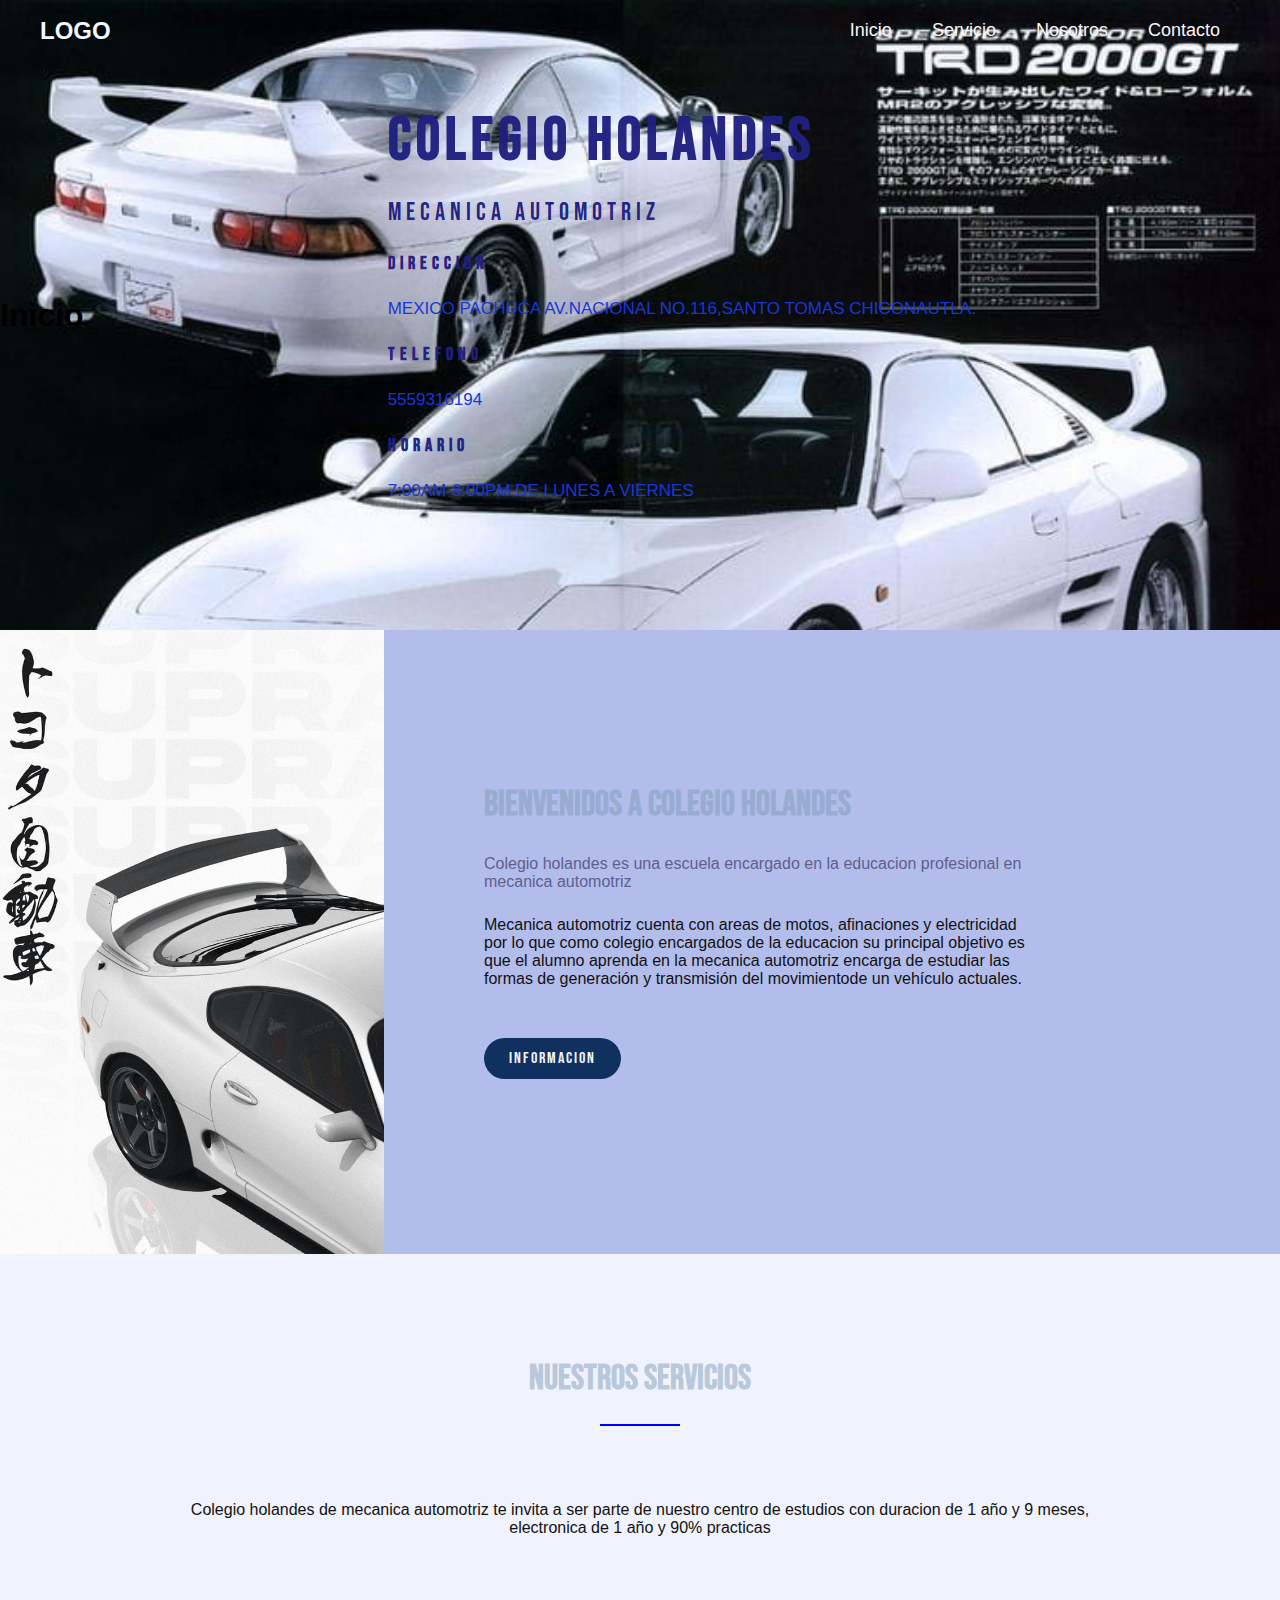
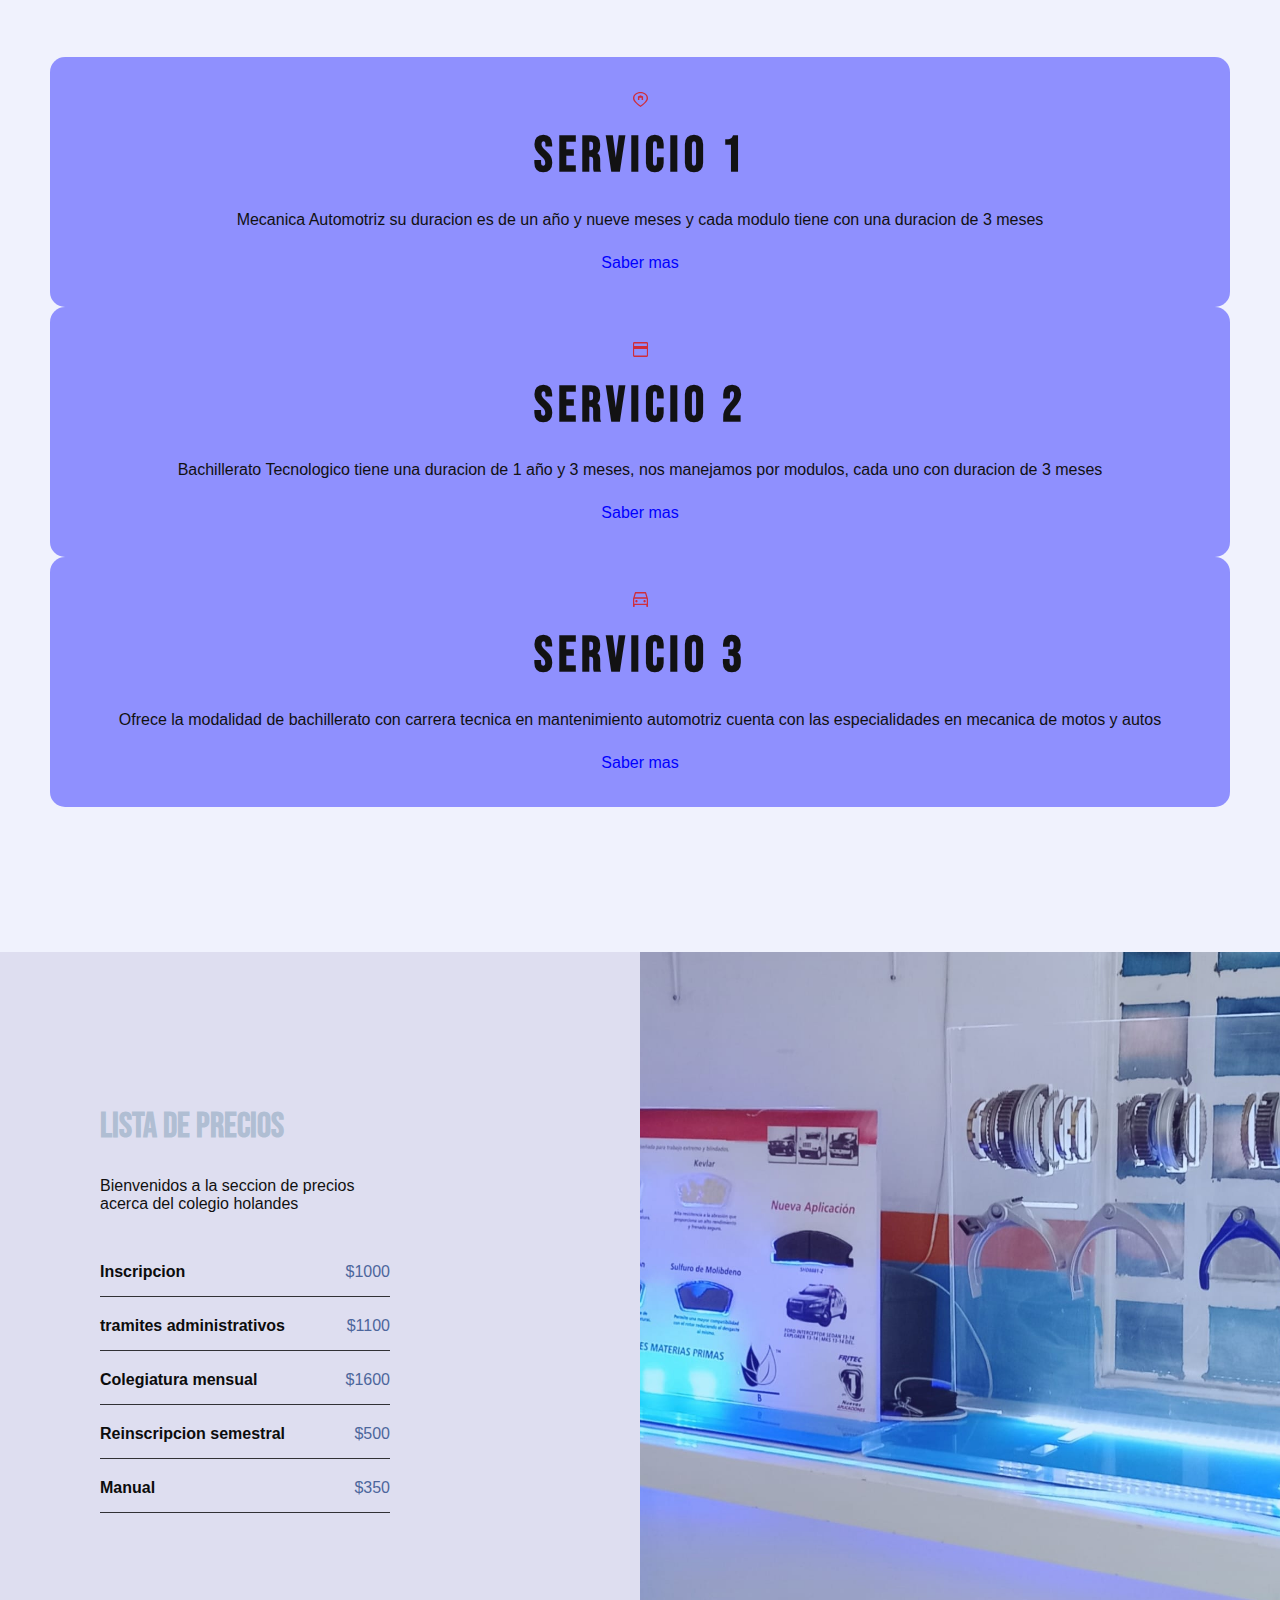
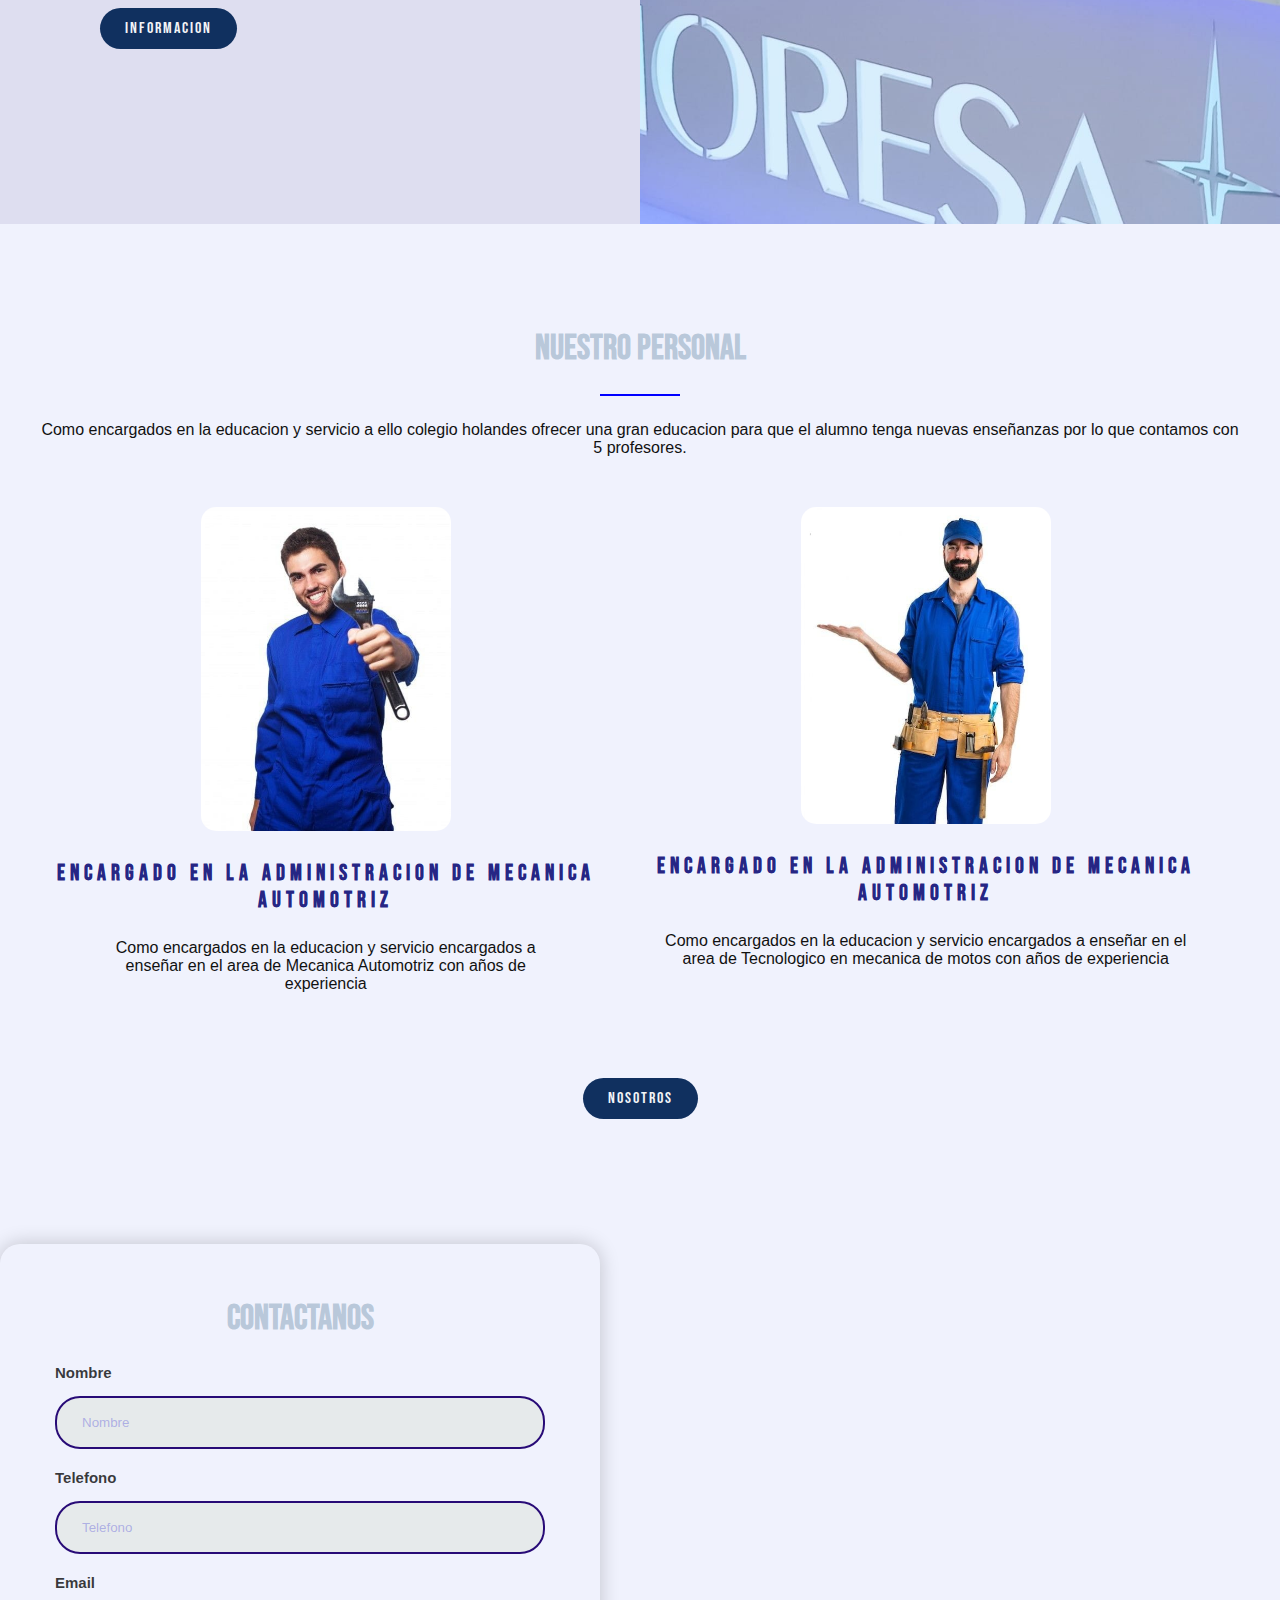
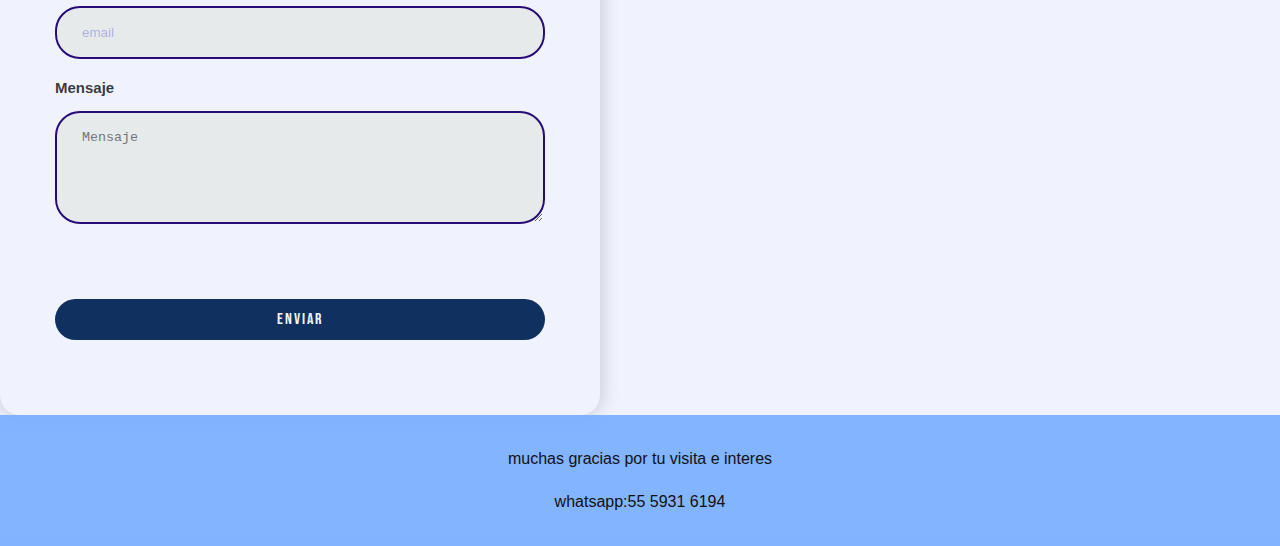
<file: index.html>
<!DOCTYPE html>
<html lang="en">
<head>
    <meta charset="UTF-8">
    <meta name="viewport" content="width=device-width, initial-scale=1.0">
    <title>Colegio Holandes Mecanica Automotriz</title>
    <link rel="stylesheet" href="style.css">
</head>
<body>
    
<header class="header">

    <div class="menu container">
        <a href="#" class="logo" >logo</a>
        <input type="checkbox" id="menu">
        <label for="menu">
            <img src="colegioimagen/menu.png" class="menu-icono" alt="">
        </label>
        <nav class="navbar">
            <ul>
               <li> <a href="index.html">Inicio</a></li>
               <li> <a href="servicios.html">Servicio</a></li>
               <li> <a href="nosotros.html">Nosotros</a></li>
               <li> <a href="contacto.html">Contacto</a></li>
            </ul>

        </nav>

    </div>
<h1>Inicio</h1>

      <div class="header-contect container">

        <div class="header-txt">
            <h1>Colegio Holandes</h1>
        <span>Mecanica Automotriz</span>
        <p>
            
        </p>
       
        </div>
        <div class="heade-dir">
                <div class="dir">            

                <h3>Direccion</h3>
                <p>Mexico pachuca Av.Nacional No.116,Santo Tomas Chiconautla.</p>
            </div>

            <div class="dir">            

                <h3>Telefono</h3>
                <p>5559316194</p>
            </div>

            <div class="dir">            
                <h3>Horario</h3>
                <p>7:00am-8:00pm de lunes a viernes</p>
            </div>
        </div>

      </div>
</header>

<section class="welcome">

    <div class="welcome-1"> </div>
    <div class="welcome-2">

        <h2>Bienvenidos a Colegio Holandes</h2>
        <p class="b1">
          Colegio holandes es una escuela encargado en la educacion profesional en mecanica automotriz
        </p>
        <p>
            Mecanica automotriz cuenta con areas de motos, afinaciones y electricidad por lo que como colegio encargados
            de la educacion su principal objetivo es que el alumno aprenda en la mecanica automotriz  encarga de estudiar
             las formas de generación y transmisión del movimientode un vehículo actuales.
        </p>
        
        <a href="file:///C:/Users/amair/OneDrive/Documentos/sitio%20web%20Colegio/nosotros.html" class="btn-1">Informacion</a>

    </div>

</section>

<main class="services container">
    <div class="services-txt">
        <h2>Nuestros servicios</h2>
        <hr>
        <p>
          Colegio holandes de mecanica automotriz te invita a ser parte de nuestro centro de estudios
          con duracion de 1 año y 9 meses, electronica de 1 año y 90% practicas
        </p>

    </div>

    <div class="services-group">
        <div class="services-1">
            <img src="colegioimagen/i1.svg" alt="">
            <h3>Servicio 1</h3>
            <p>
                Mecanica Automotriz su duracion es de un año y nueve meses y cada modulo tiene 
                con una duracion de 3 meses
    
            </p>
            <a href="file:///C:/Users/amair/OneDrive/Documentos/sitio%20web%20Colegio/servicios.html">Saber mas</a>

        </div>

        <div class="services-1">

            <img src="colegioimagen/i3.svg" alt="">
            <h3>Servicio 2</h3>
            <p>
                Bachillerato Tecnologico tiene una duracion de 1 año y 3 meses, nos manejamos por modulos, cada uno 
                con duracion de 3 meses
    
            </p>
            <a href="file:///C:/Users/amair/OneDrive/Documentos/sitio%20web%20Colegio/servicios.html">Saber mas</a>

        </div>

        <div class="services-1">
            <img src="colegioimagen/i4.svg" alt="">
            <h3>Servicio 3</h3>
            <p>
                Ofrece la modalidad de bachillerato con carrera tecnica en mantenimiento automotriz
                cuenta con las especialidades en mecanica de motos y autos
            </p>
            <a href="file:///C:/Users/amair/OneDrive/Documentos/sitio%20web%20Colegio/servicios.html">Saber mas</a>

        </div>
    </div>



</main>


<section class="prices">
    <div class="prices-1">
        <h2>Lista de precios</h2>
        <p>
            Bienvenidos a la seccion de precios acerca del colegio holandes
            
        </p>
        <table>
            <tbody>
                <tr>
                    <th>Inscripcion</th>
                    <td>$1000</td>
                </tr>
                <tr>
                    <th>tramites administrativos</th>
                    <td>$1100</td>
                </tr>
                <tr>
                    <th>Colegiatura mensual</th>
                    <td>$1600</td>
                </tr>
                <tr>
                    <th>Reinscripcion semestral</th>
                    <td>$500</td>
                </tr>
                <tr>
                    <th>Manual </th>
                    <td>$350</td>
                </tr>
                
            </tbody>
        </table>
        <a href="file:///C:/Users/amair/OneDrive/Documentos/sitio%20web%20Colegio/contacto.html" class="btn-1">Informacion</a>

    </div>
    <div class="prices-2"></div>
</section>


<section class="personal container">
    <div class="personal-txt">
        <h2>Nuestro personal</h2>
        <hr>
        <p>
            Como encargados en la educacion y servicio a ello colegio holandes
            ofrecer una gran educacion para que el alumno tenga nuevas enseñanzas
            por lo que contamos con 5 profesores.
        </p>
    </div>

    <div class="personal-group">
        <div class="personal-1">
            <img src="colegioimagen/b1.jpeg" alt="">
            <h3>encargado en la administracion de Mecanica automotriz</h3>
            <p>
                Como encargados en la educacion y servicio encargados a enseñar en el area de Mecanica
                Automotriz con años de experiencia
            </p>
            
        </div>

        <div class="personal-1">
            <img src="colegioimagen/b2.jpeg" alt="">
            <h3>encargado en la administracion de Mecanica automotriz</h3>
            <p>
                Como encargados en la educacion y servicio encargados a enseñar en el area de Tecnologico
                en mecanica de motos con años de experiencia
            </p>
            
        </div>
    </div>
    <a href="file:///C:/Users/amair/OneDrive/Documentos/sitio%20web%20Colegio/nosotros.html" class="btn-1">Nosotros</a>
</section>

<form action="https://formsubmit.co/colegioholandes2@gmail.com" method="POST">
    <h2>Contactanos</h2>
    <div class="input-group">
        <label for="name">Nombre</label>
        <input type="text" name="name" id="name" placeholder="Nombre">

        <label for="phone">Telefono</label>
        <input type="tel" name="phone" placeholder="Telefono">

        <label for="email">Email</label>
        <input type="email" name="email" id="email" placeholder="email">

        <label for="message">Mensaje</label>
        <textarea name="message" id="message" cols="30" rows="5" placeholder="Mensaje"></textarea>
        <div class="form-txt">


        </div>
        <input class="btn-1" type="submit" value="Enviar"> 

    </div>
</form>

<div class="footer-txt">
    <p>
        muchas gracias por tu visita e interes
    </p>
    <p>whatsapp:55 5931 6194</p>
</div>


</body>
</html>
</file>
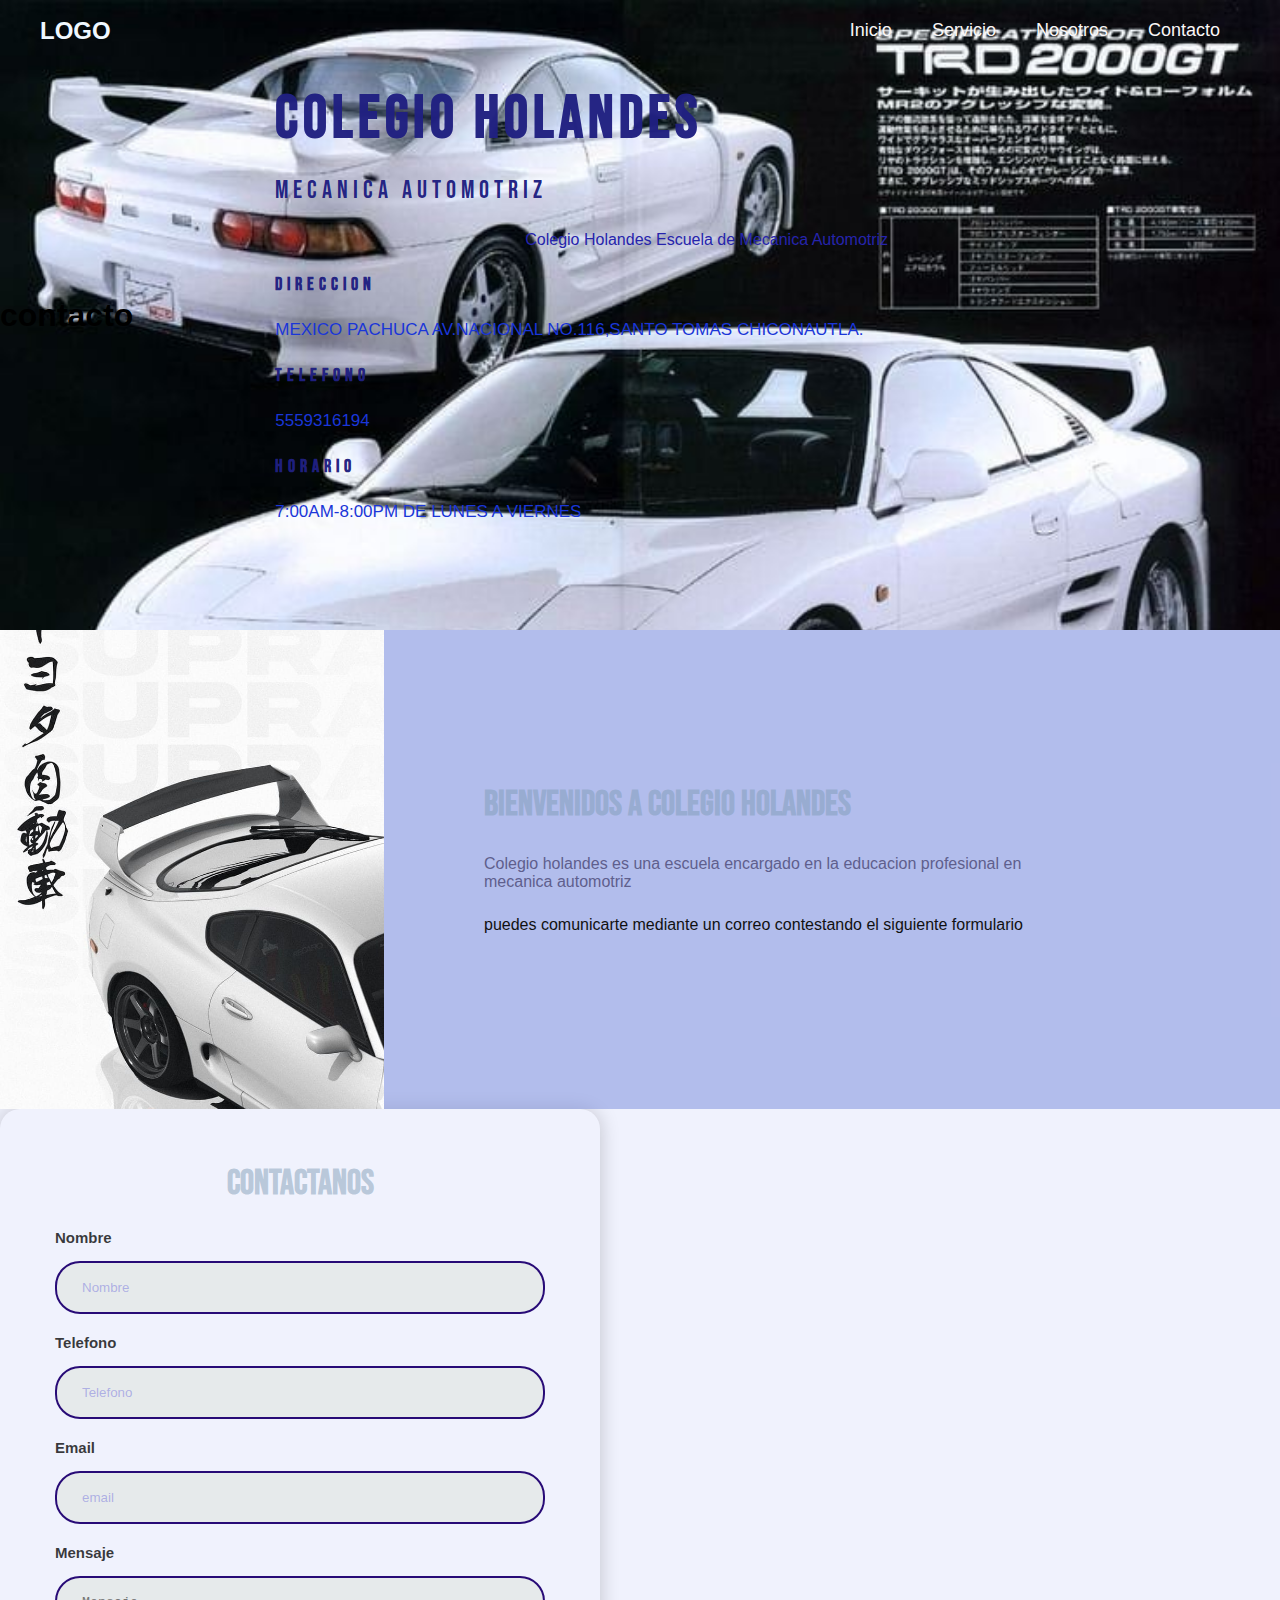
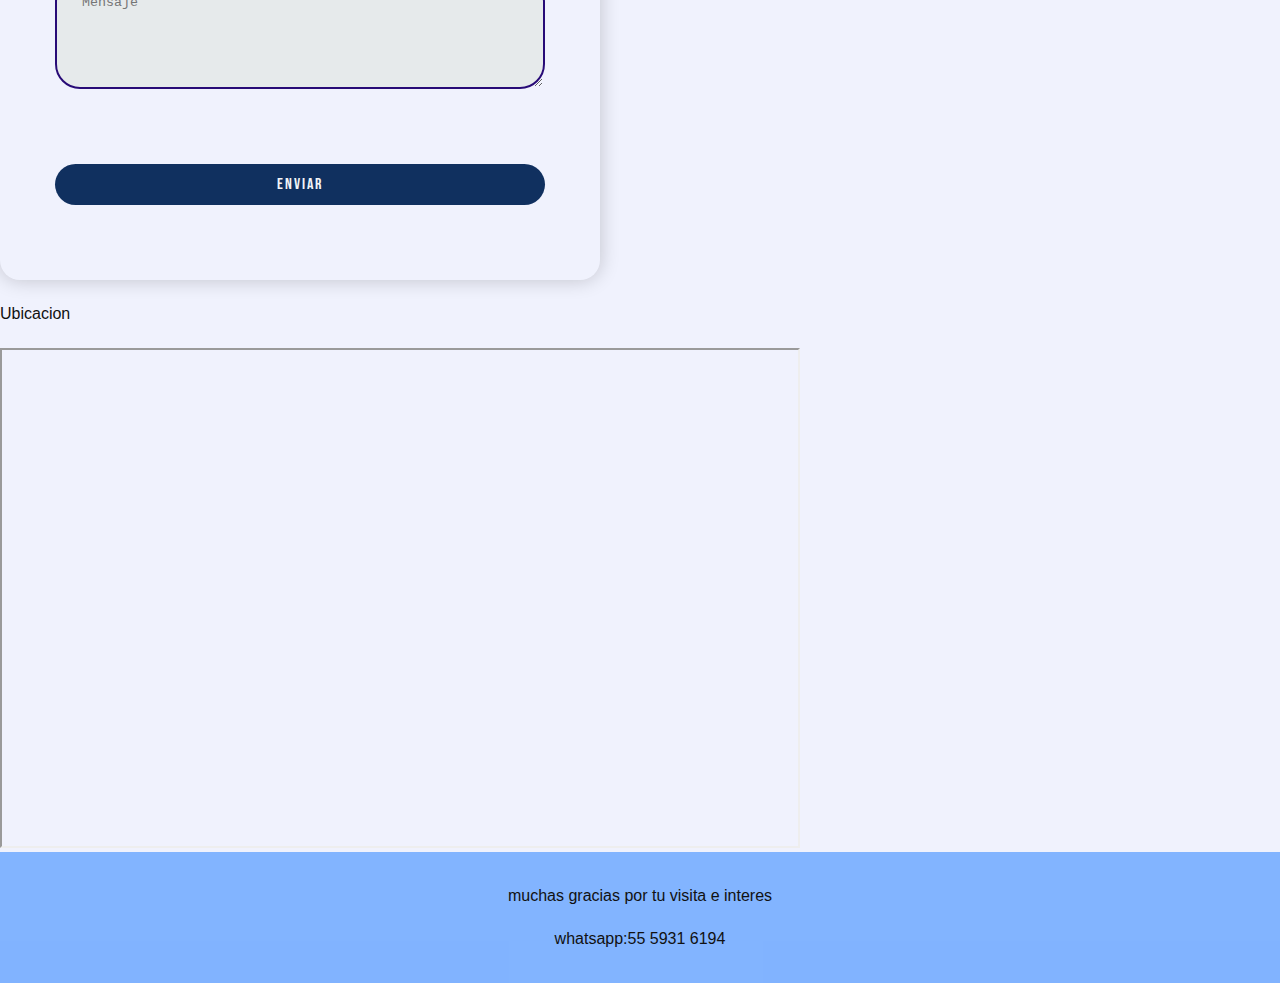
<file: contacto.html>
<!DOCTYPE html>
<html lang="en">
<head>
    <meta charset="UTF-8">
    <meta name="viewport" content="width=device-width, initial-scale=1.0">
    <title>Colegio Holandes Mecanica Automotriz</title>
    <link rel="stylesheet" href="style.css">
</head>
<body>
    
<header class="header">

    <div class="menu container">
        <a href="#" class="logo" >logo</a>
        <input type="checkbox" id="menu">
        <label for="menu">
            <img src="colegioimagen/menu.png" class="menu-icono" alt="">
        </label>
        <nav class="navbar">
            <ul>
               <li> <a href="index.html">Inicio</a></li>
               <li> <a href="servicios.html">Servicio</a></li>
               <li> <a href="nosotros.html">Nosotros</a></li>
               <li> <a href="contacto.html">Contacto</a></li>
            </ul>

        </nav>

    </div>
<h1>contacto</h1>
<div class="header-contect container">

    <div class="header-txt">
        <h1>Colegio Holandes</h1>
    <span>Mecanica Automotriz</span>
    <p>
        Colegio Holandes Escuela de Mecanica Automotriz
    </p>
   
    </div>
    <div class="heade-dir">
            <div class="dir">            

            <h3>Direccion</h3>
            <p>Mexico pachuca Av.Nacional No.116,Santo Tomas Chiconautla.</p>
        </div>

        <div class="dir">            

            <h3>Telefono</h3>
            <p>5559316194</p>
        </div>

        <div class="dir">            
            <h3>Horario</h3>
            <p>7:00am-8:00pm de lunes a viernes</p>
        </div>
    </div>

  </div>
</header>
<section class="welcome">

    <div class="welcome-1"> </div>
    <div class="welcome-2">

        <h2>Bienvenidos a Colegio Holandes</h2>
        <p class="b1">
          Colegio holandes es una escuela encargado en la educacion profesional en mecanica automotriz
        </p>
        <p>puedes comunicarte mediante un correo contestando el siguiente formulario</p>

    </div>

</section>
<form action="https://formsubmit.co/colegioholandes2@gmail.com" method="POST">
    <h2>Contactanos</h2>
    <div class="input-group">
        <label for="name">Nombre</label>
        <input type="text" name="name" id="name" placeholder="Nombre">

        <label for="phone">Telefono</label>
        <input type="tel" name="phone" placeholder="Telefono">

        <label for="email">Email</label>
        <input type="email" name="email" id="email" placeholder="email">

        <label for="message">Mensaje</label>
        <textarea name="message" id="message" cols="30" rows="5" placeholder="Mensaje"></textarea>
        <div class="form-txt">


        </div>
        <input class="btn-1" type="submit" value="Enviar"> 

    </div>
</form>
<p>Ubicacion</p>
<iframe
         src="https://www.google.com/maps/embed?pb=!1m18!1m12!1m3!1d3757.774488077477!2d-99.0050503258007!3d19.63693663412558!2m3!1f0!2f0!3f0!3m2!1i1024!2i768!4f13.1!3m3!1m2!1s0x85d1edfb2f5baf09%3A0x795d4633f3c2e0a8!2sColegio%20Holand%C3%A9s!5e0!3m2!1ses-419!2smx!4v1716179482186!5m2!1ses-419!2smx"
          width="800"
         height="500" 
           ></iframe>

<div class="footer-txt">
    <p>
        muchas gracias por tu visita e interes
    </p>
    <p>whatsapp:55 5931 6194</p>
</div>


</body>
</html>
</file>
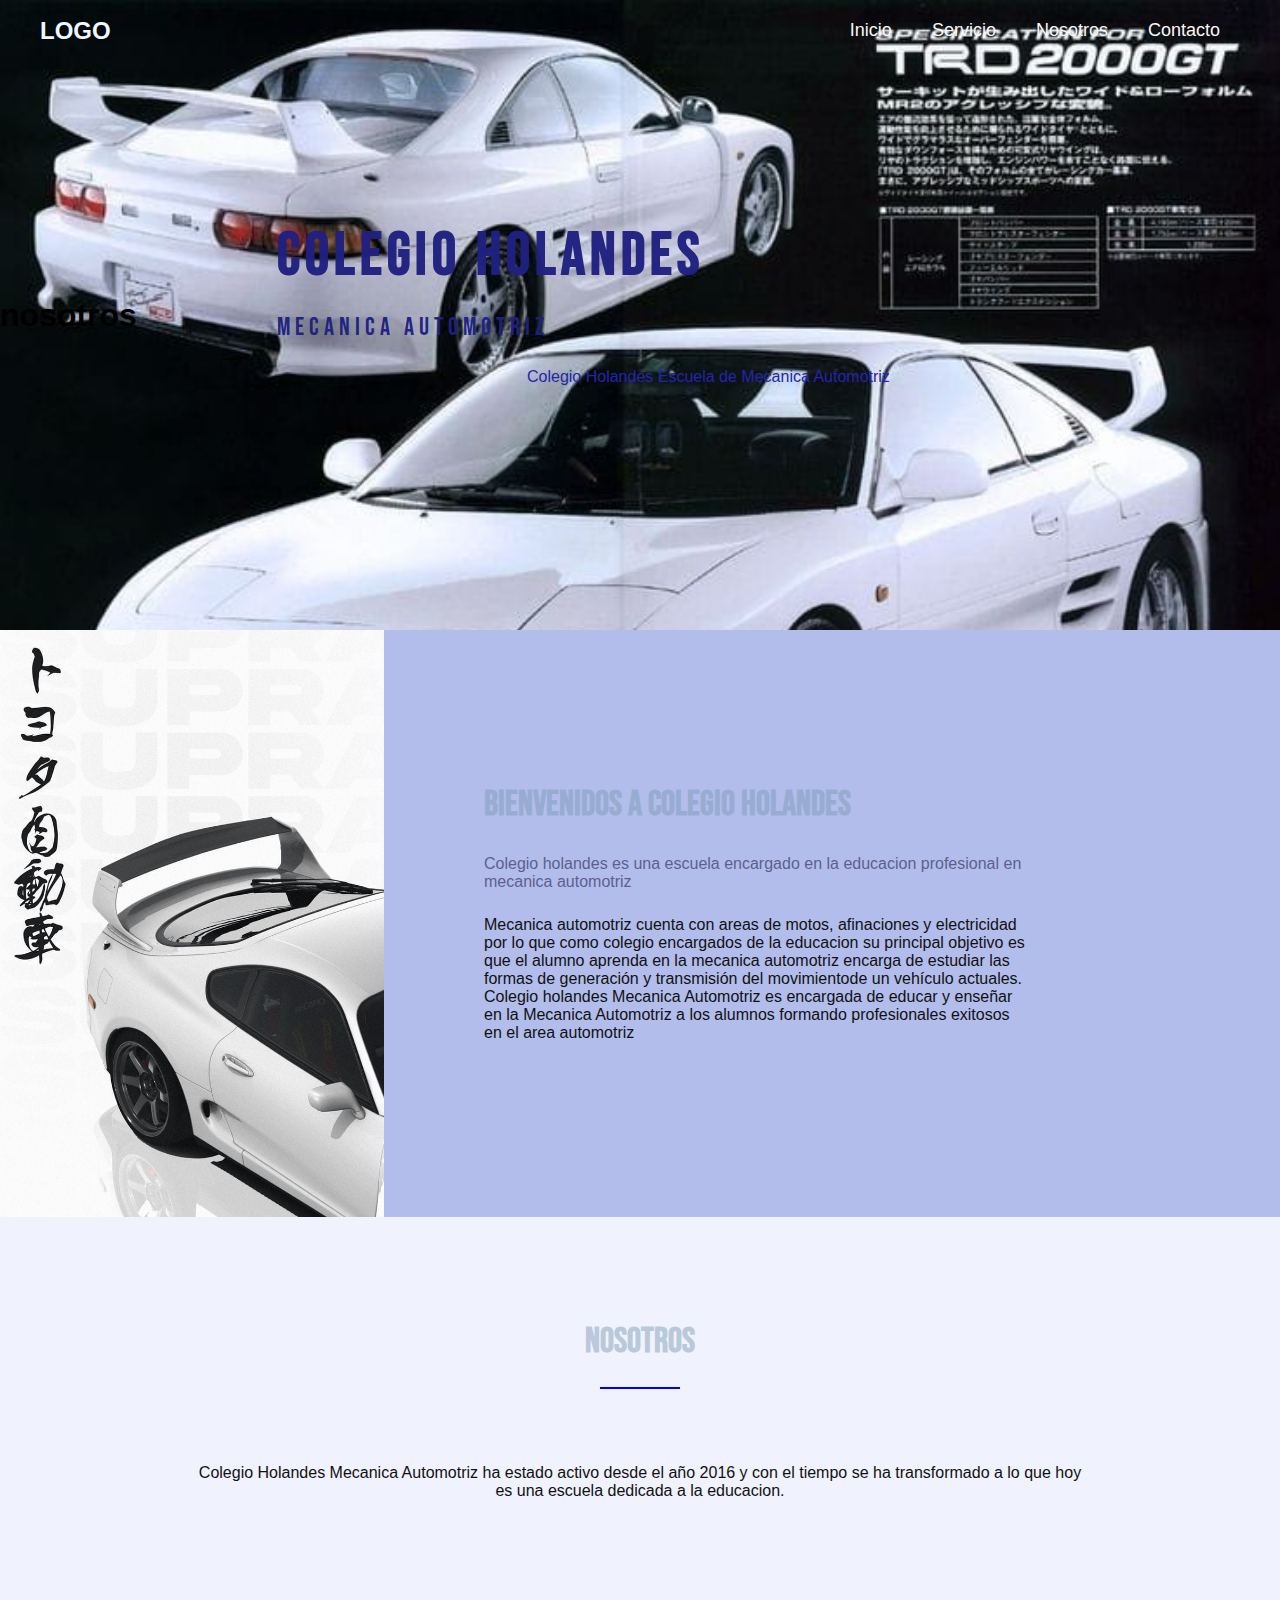
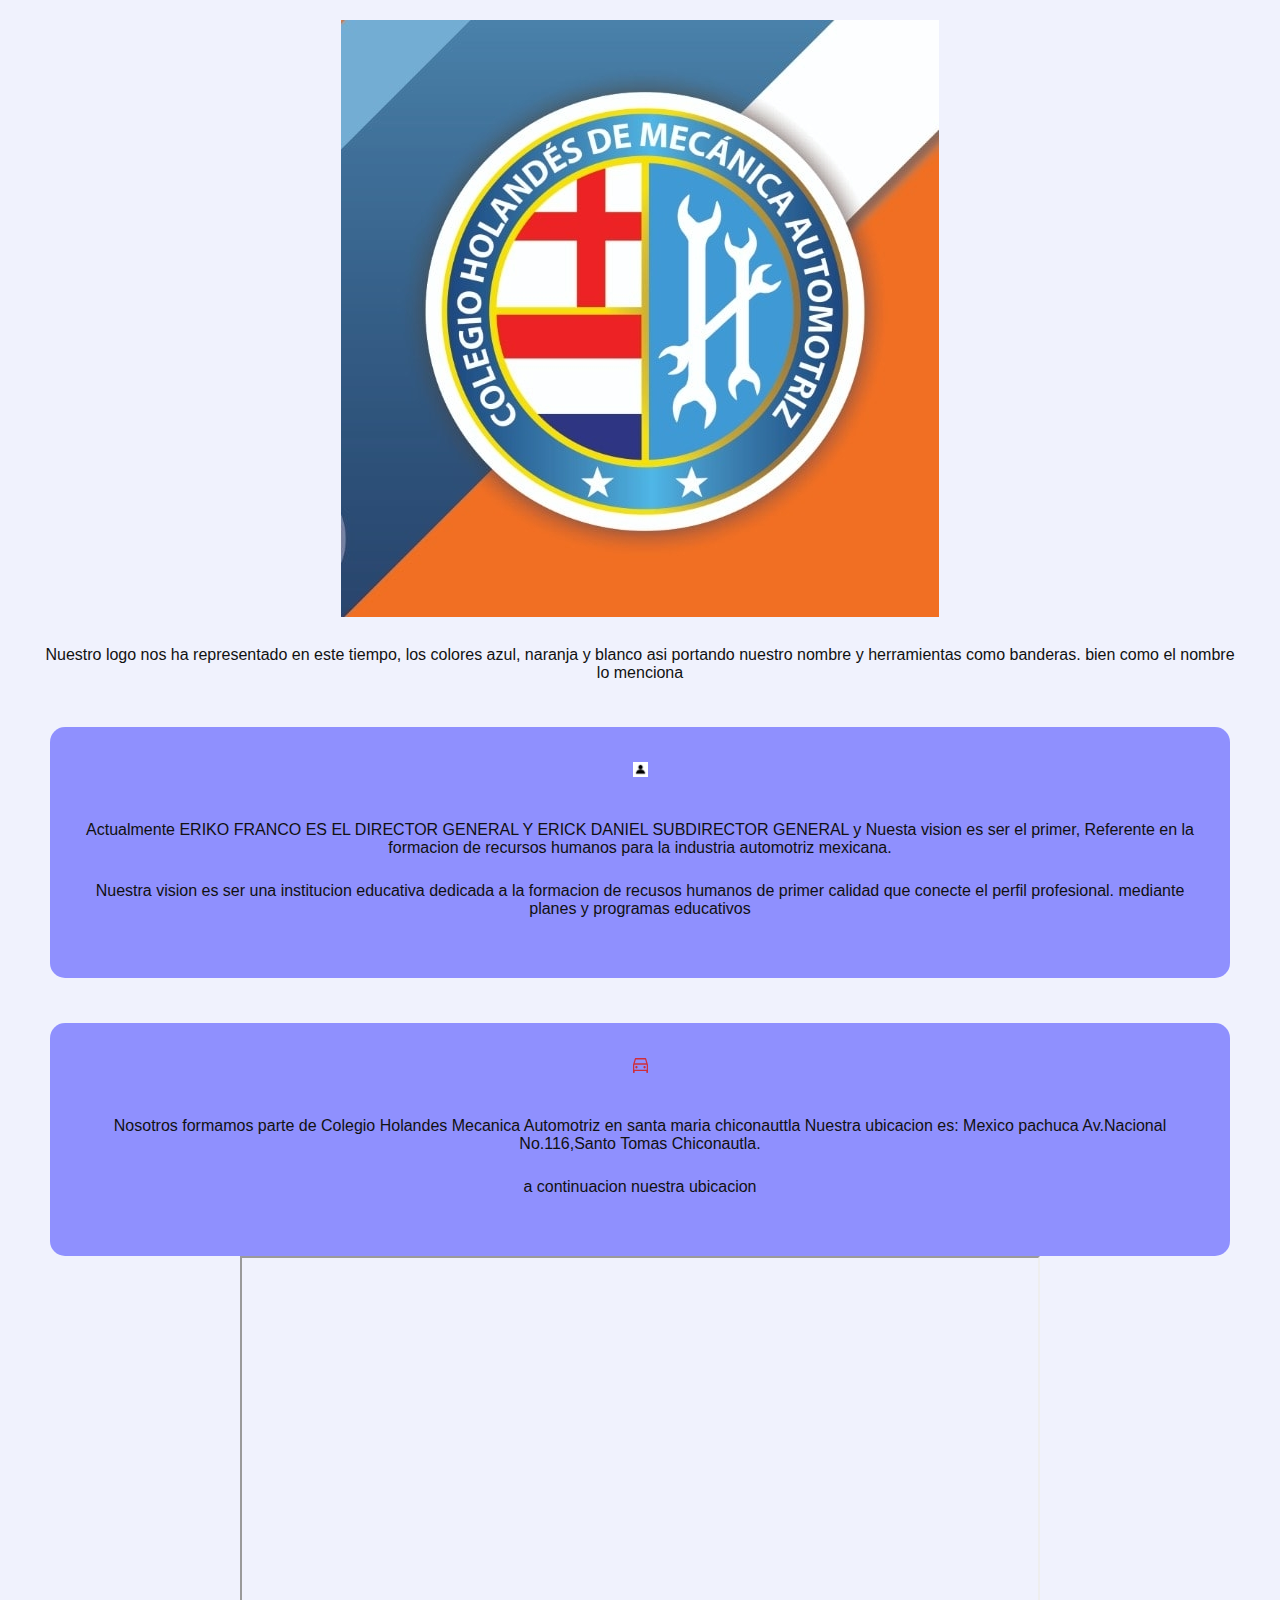
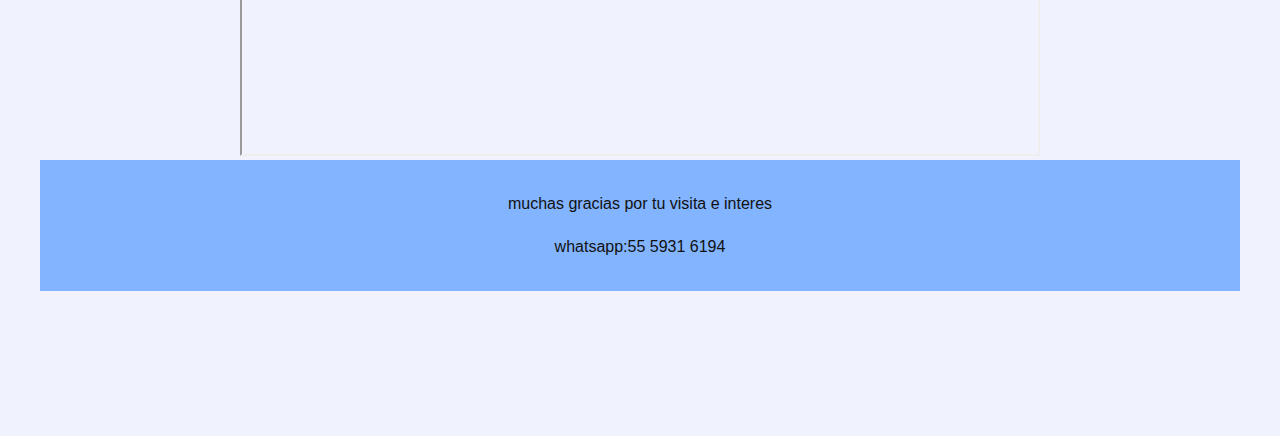
<file: nosotros.html>
<!DOCTYPE html>
<html lang="en">
<head>
    <meta charset="UTF-8">
    <meta name="viewport" content="width=device-width, initial-scale=1.0">
    <title>Colegio Holandes Mecanica Automotriz</title>
    <link rel="stylesheet" href="style.css">
</head>
<body>
    
<header class="header">

    <div class="menu container">
        <a href="#" class="logo" >logo</a>
        <input type="checkbox" id="menu">
        <label for="menu">
            <img src="colegioimagen/menu.png" class="menu-icono" alt="">
        </label>
        <nav class="navbar">
            <ul>
               <li> <a href="index.html">Inicio</a></li>
               <li> <a href="servicios.html">Servicio</a></li>
               <li> <a href="nosotros.html">Nosotros</a></li>
               <li> <a href="contacto.html">Contacto</a></li>
            </ul>

        </nav>

    </div>
<h1>nosotros</h1>

      <div class="header-contect container">

        <div class="header-txt">
            <h1>Colegio Holandes</h1>
        <span>Mecanica Automotriz</span>
        <p>
            Colegio Holandes Escuela de Mecanica Automotriz
        </p>
       
        </div>
        

      </div>
</header>

<section class="welcome">

    <div class="welcome-1"> </div>
    <div class="welcome-2">

        <h2>Bienvenidos a Colegio Holandes</h2>
        <p class="b1">
          Colegio holandes es una escuela encargado en la educacion profesional en mecanica automotriz
        </p>
        <p>
            Mecanica automotriz cuenta con areas de motos, afinaciones y electricidad por lo que como colegio encargados
            de la educacion su principal objetivo es que el alumno aprenda en la mecanica automotriz  encarga de estudiar
             las formas de generación y transmisión del movimientode un vehículo actuales.

             Colegio holandes Mecanica Automotriz es encargada de educar y enseñar en la Mecanica 
             Automotriz a los alumnos formando profesionales exitosos en el area automotriz
        </p>
        
    </div>

</section>

<main class="services container">
    <div class="services-txt">
        <h2>Nosotros</h2>
        <hr>
        <p>
         Colegio Holandes Mecanica Automotriz ha estado activo desde el año 2016 y con el tiempo se ha 
         transformado a lo que hoy es una escuela dedicada a la educacion.

        </p>

    </div>

    <div class="services-group">
        <div class="nosotros">
            <img src="colegioimagen/logo - copia.jpg" alt="">
            
            <p>
                Nuestro logo nos ha representado en este tiempo, los colores azul, naranja y blanco
                asi portando nuestro nombre y herramientas como banderas.
                bien como el nombre lo menciona 
    
            </p>
        
            
        </div>
        <div class="services-group">
            <div class="services-1">
                <img src="colegioimagen/p.jpeg" alt="">
                
                <p>
                        Actualmente ERIKO FRANCO ES EL DIRECTOR GENERAL Y ERICK DANIEL 
                        SUBDIRECTOR GENERAL y

                        Nuesta vision es ser el primer, Referente en la formacion de recursos humanos para la industria automotriz mexicana.

                </p>
            <p>
                Nuestra vision es ser una institucion educativa  dedicada a la formacion de recusos humanos de primer calidad 
                que conecte el perfil profesional. mediante planes y programas educativos 
            </p>
                
            </div>
            <div class="services-group">
                <div class="services-1">
                    <img src="colegioimagen/i4.svg" alt="">
                    
                    <p>
                        Nosotros formamos parte de Colegio Holandes Mecanica Automotriz en santa maria chiconauttla
                        Nuestra ubicacion es: Mexico pachuca Av.Nacional No.116,Santo Tomas Chiconautla.
    
                    </p>
               <p>
                a continuacion nuestra ubicacion
               </p>
                    
                </div>
        
        <iframe
         src="https://www.google.com/maps/embed?pb=!1m18!1m12!1m3!1d3757.774488077477!2d-99.0050503258007!3d19.63693663412558!2m3!1f0!2f0!3f0!3m2!1i1024!2i768!4f13.1!3m3!1m2!1s0x85d1edfb2f5baf09%3A0x795d4633f3c2e0a8!2sColegio%20Holand%C3%A9s!5e0!3m2!1ses-419!2smx!4v1716179482186!5m2!1ses-419!2smx"
          width="800"
         height="500" 
           ></iframe>
           <div class="footer-txt">
            <p>
                muchas gracias por tu visita e interes
            </p>
            <p>whatsapp:55 5931 6194</p>
        </div>
</file>
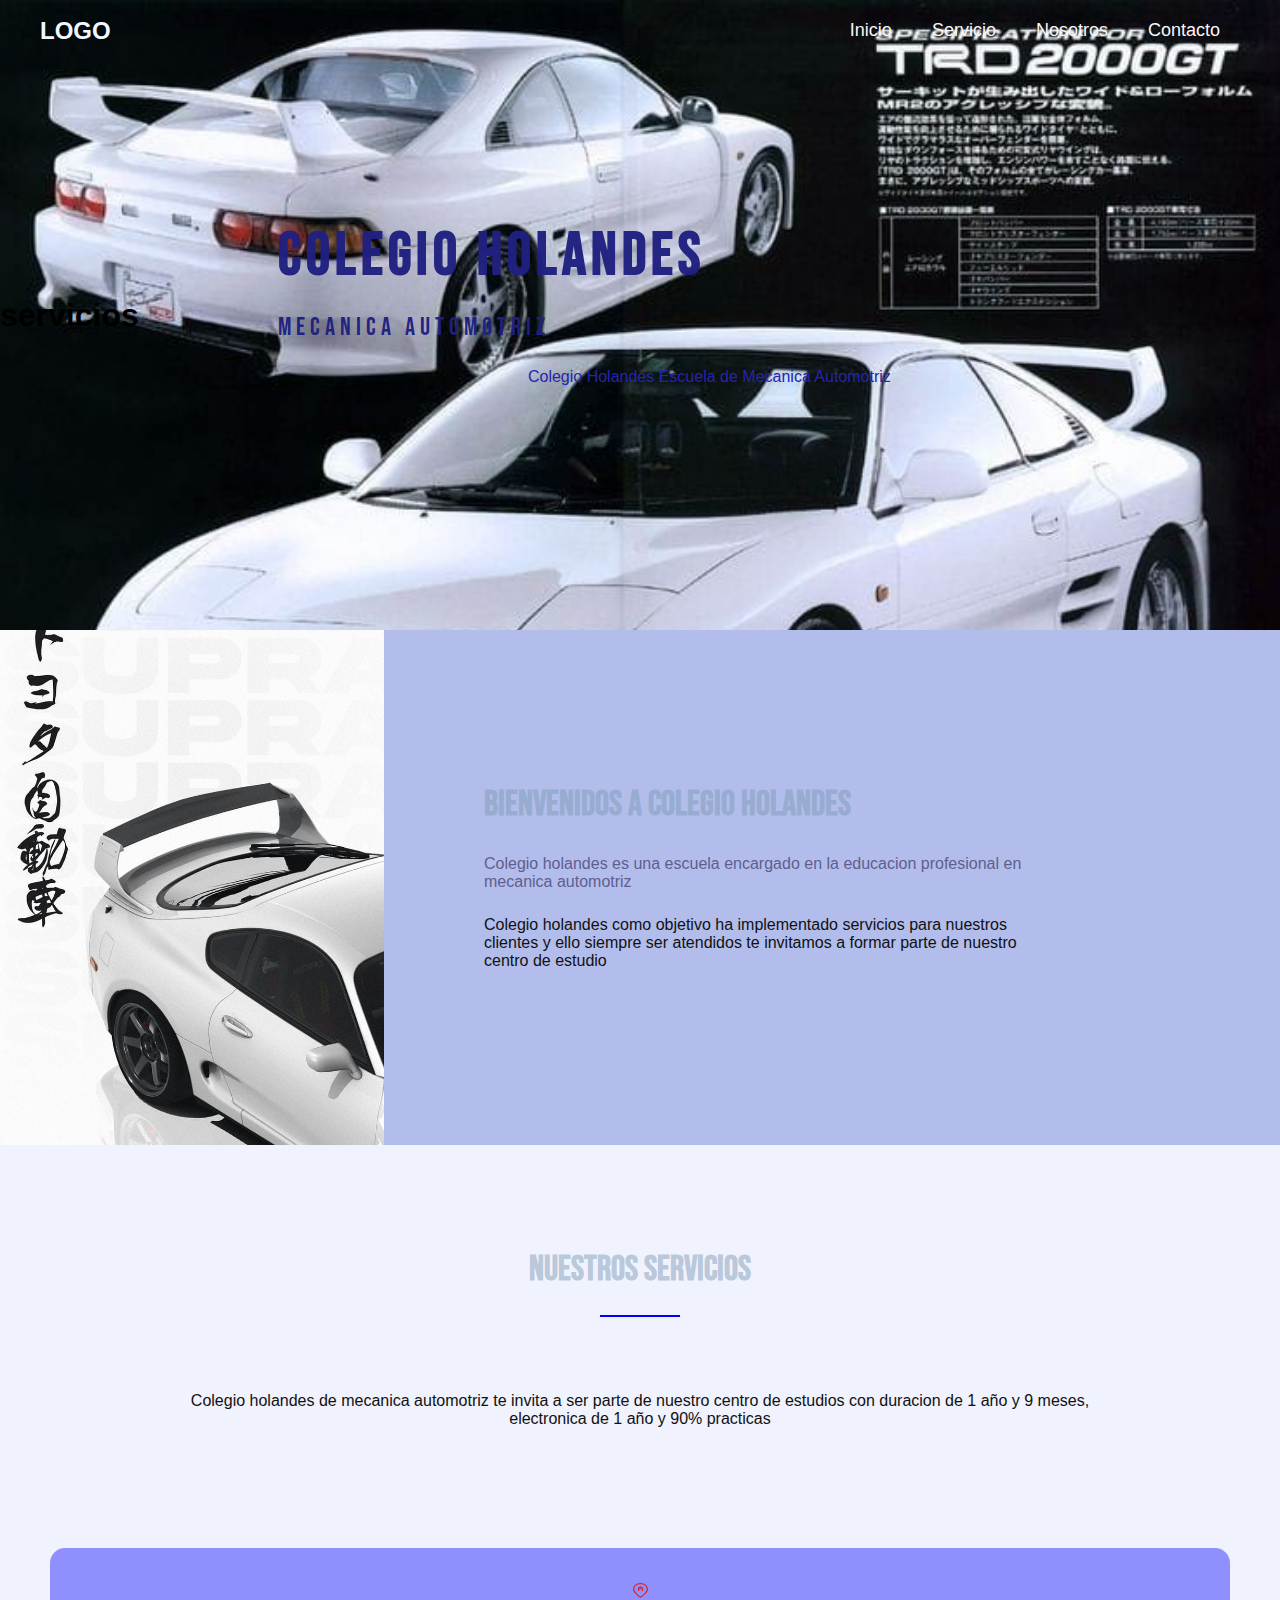
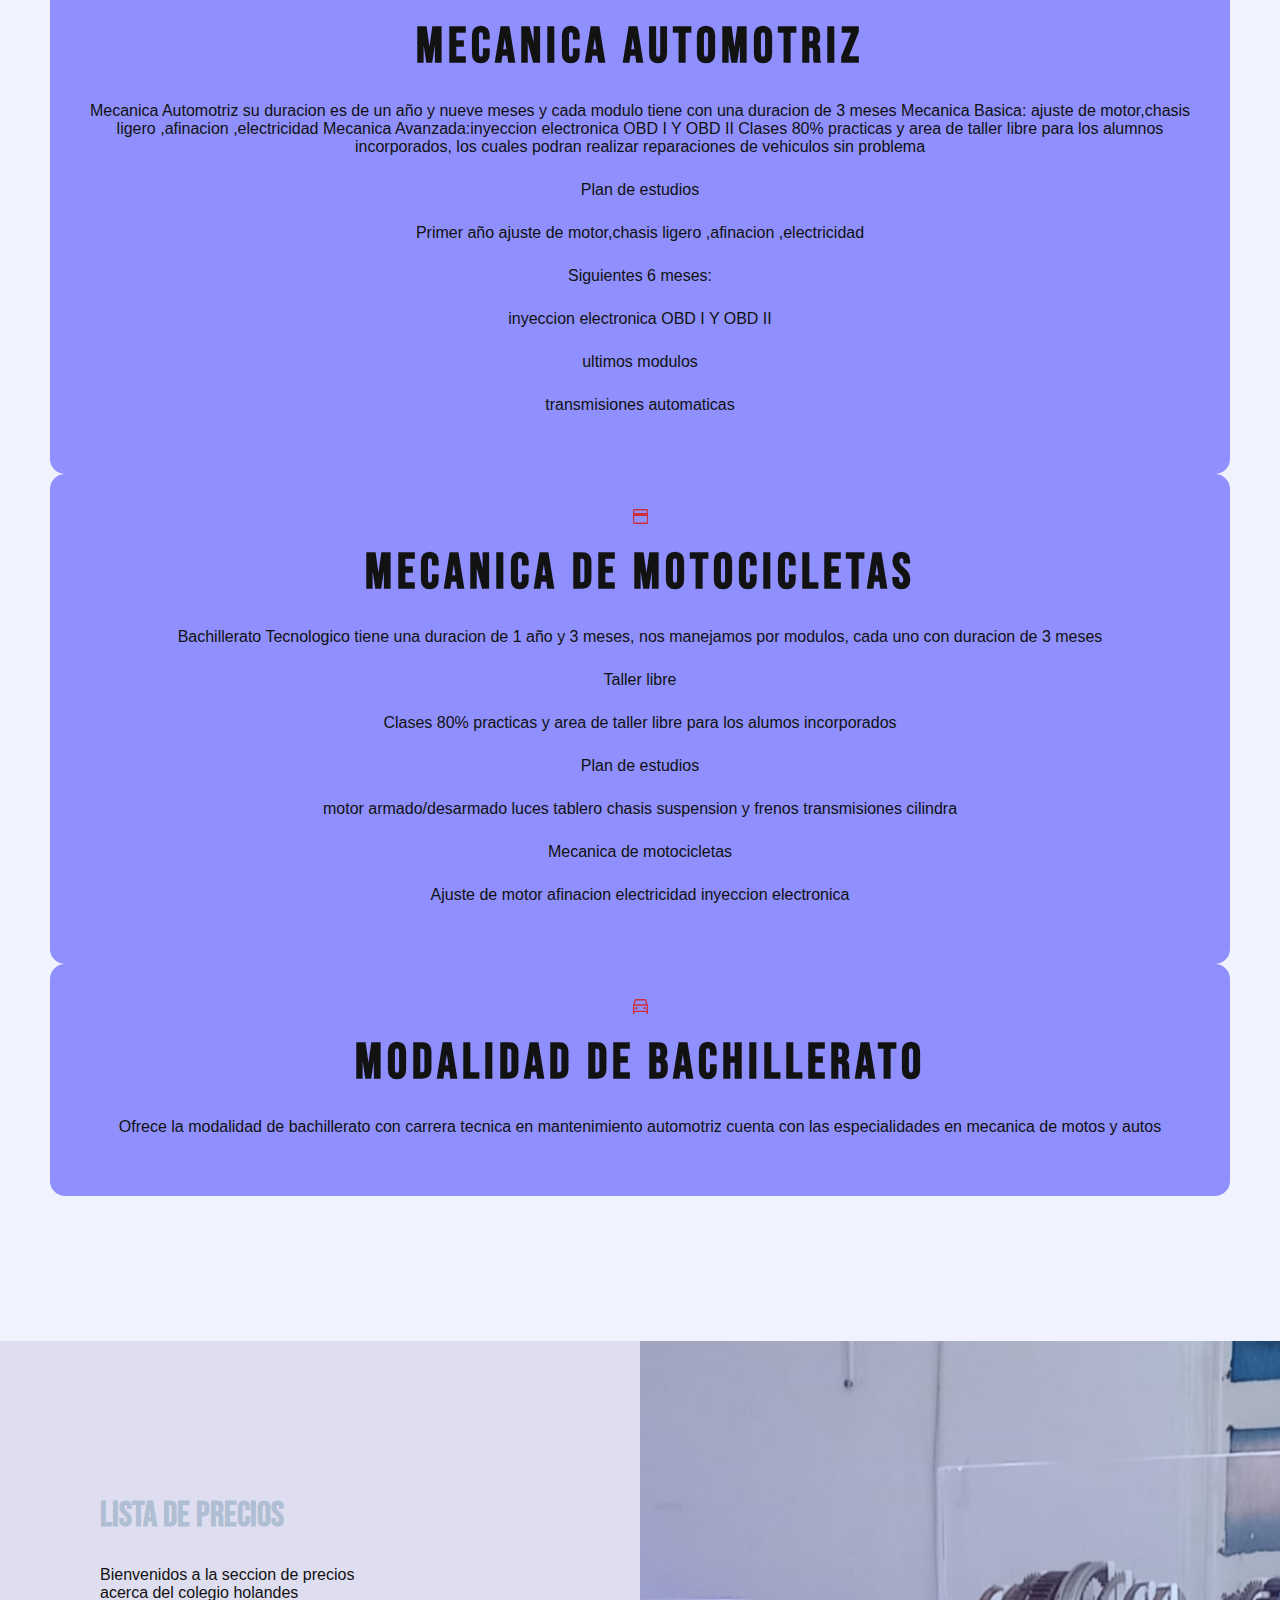
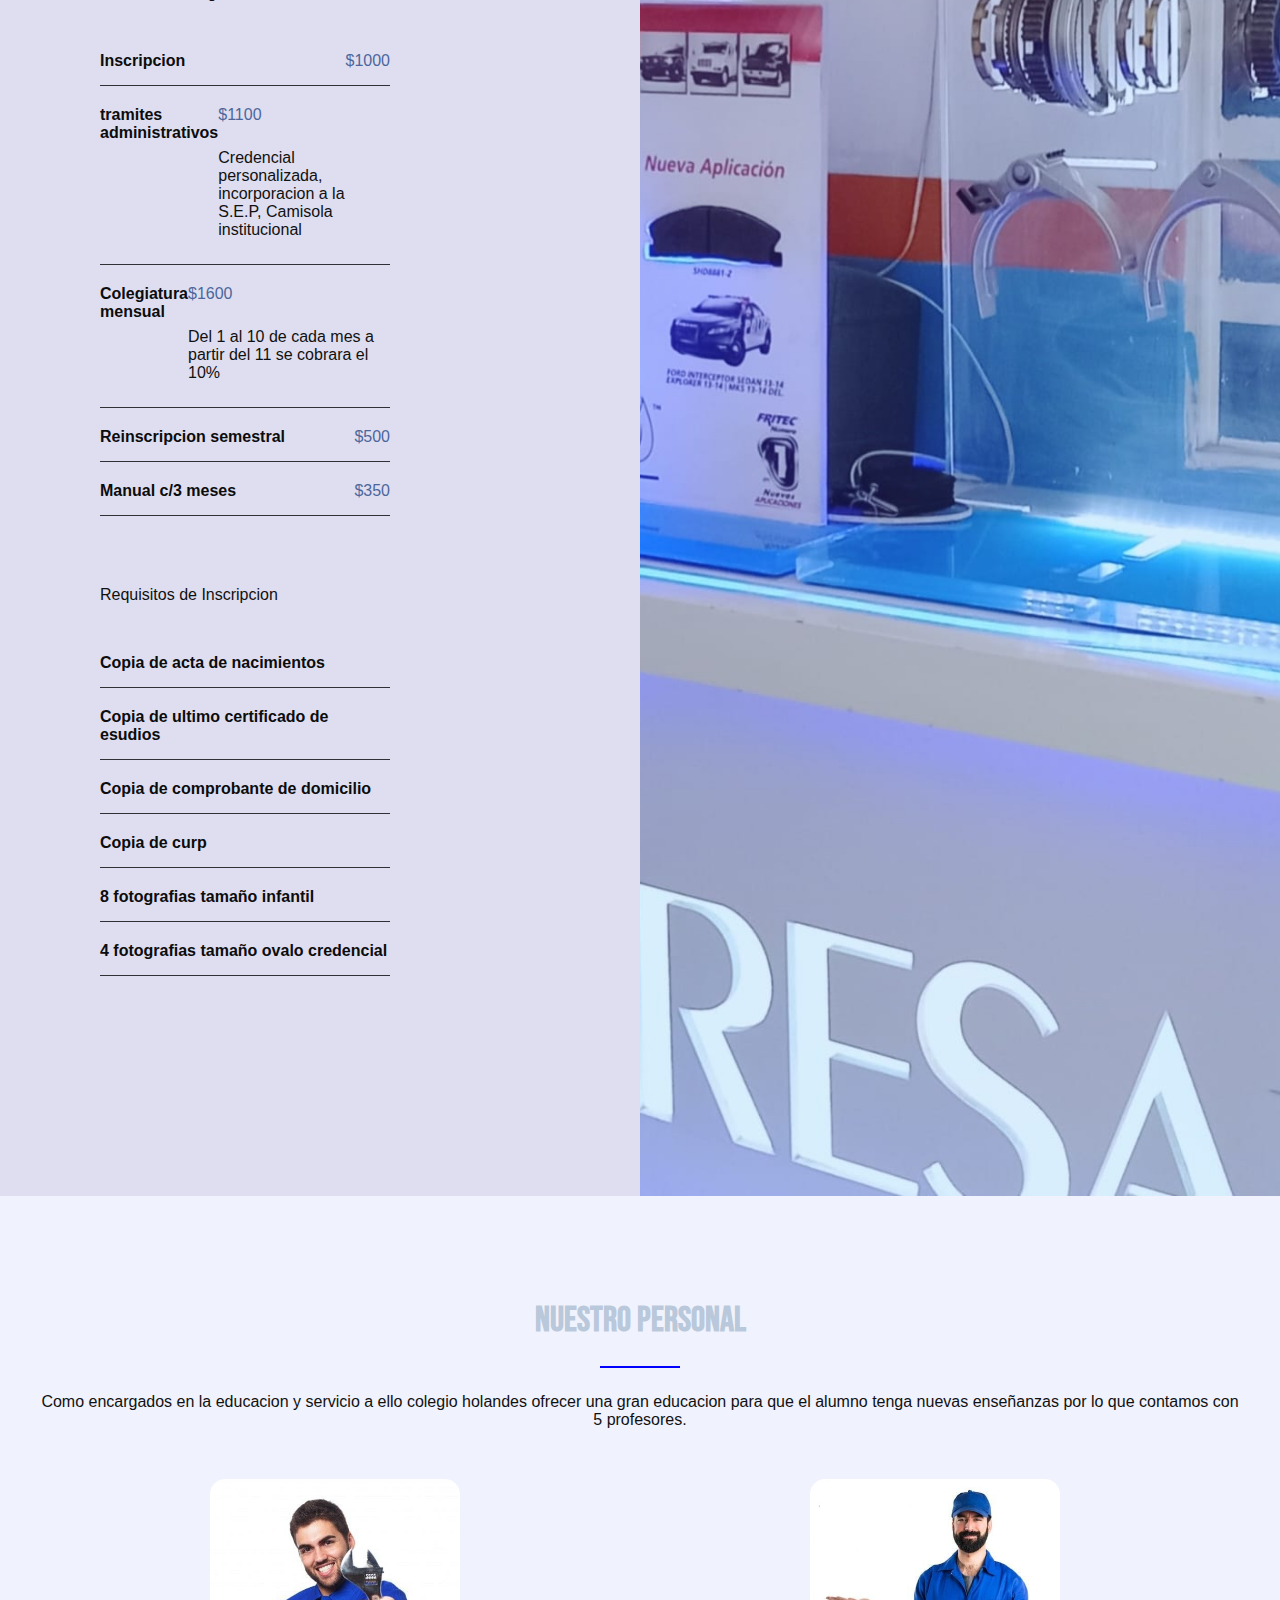
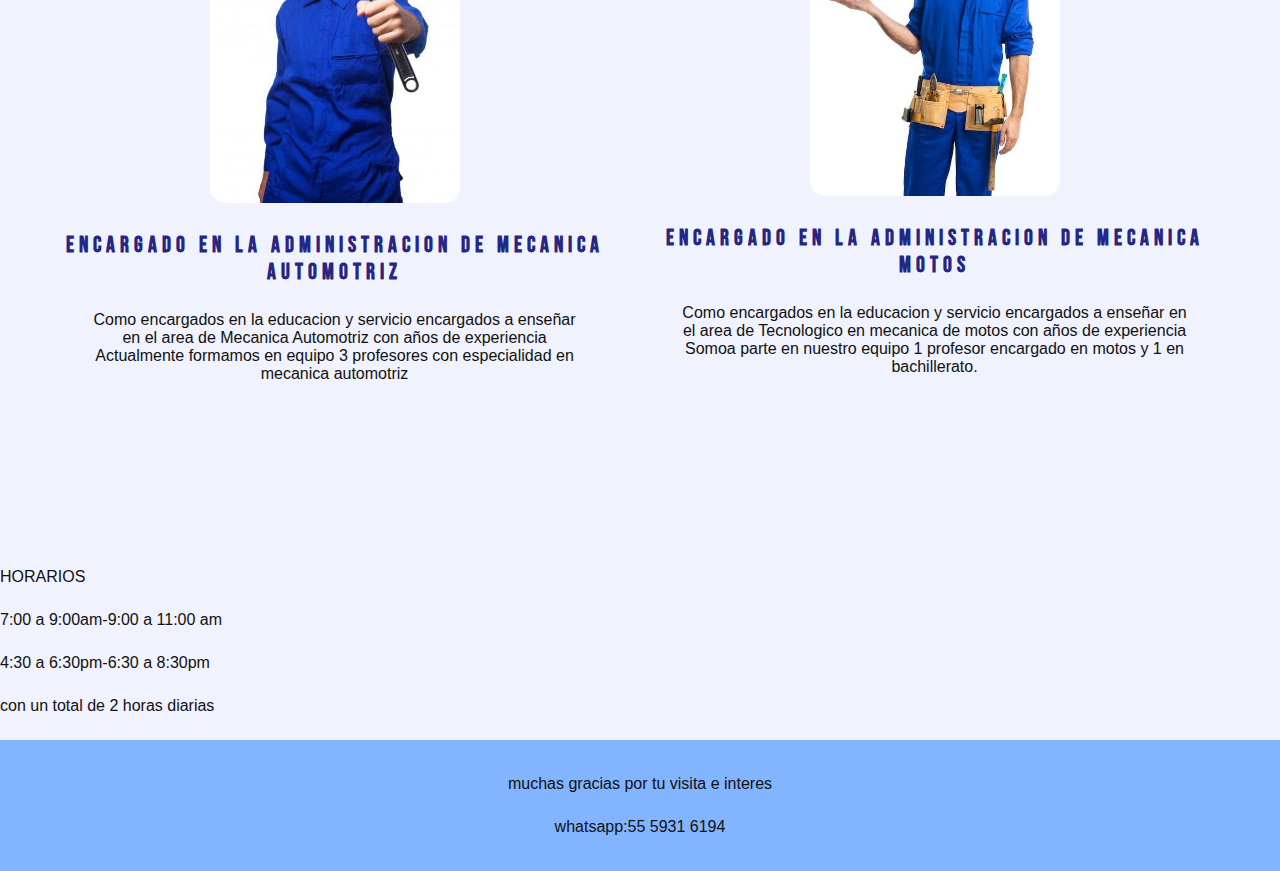
<file: servicios.html>
<!DOCTYPE html>
<html lang="en">
<head>
    <meta charset="UTF-8">
    <meta name="viewport" content="width=device-width, initial-scale=1.0">
    <title>Colegio Holandes Mecanica Automotriz</title>
    <link rel="stylesheet" href="style.css">
</head>
<body>
    
<header class="header">

    <div class="menu container">
        <a href="#" class="logo" >logo</a>
        <input type="checkbox" id="menu">
        <label for="menu">
            <img src="colegioimagen/menu.png" class="menu-icono" alt="">
        </label>
        <nav class="navbar">
            <ul>
               <li> <a href="index.html">Inicio</a></li>
               <li> <a href="servicios.html">Servicio</a></li>
               <li> <a href="nosotros.html">Nosotros</a></li>
               <li> <a href="contacto.html">Contacto</a></li>
            </ul>

        </nav>

    </div>
<h1>servicios</h1>

      <div class="header-contect container">

        <div class="header-txt">
            <h1>Colegio Holandes</h1>
        <span>Mecanica Automotriz</span>
        <p>
            Colegio Holandes Escuela de Mecanica Automotriz
        </p>
       
        </div>
    

      </div>
</header>

<section class="welcome">

    <div class="welcome-1"> </div>
    <div class="welcome-2">

        <h2>Bienvenidos a Colegio Holandes</h2>
        <p class="b1">
          Colegio holandes es una escuela encargado en la educacion profesional en mecanica automotriz
        </p>
        <p>
            Colegio holandes como objetivo ha implementado servicios para nuestros clientes y ello siempre ser atendidos 
        te invitamos a formar parte de nuestro centro de estudio 
        </p>
        

    </div>

</section>

<main class="services container">
    <div class="services-txt">
        <h2>Nuestros servicios</h2>
        <hr>
        <p>
          Colegio holandes de mecanica automotriz te invita a ser parte de nuestro centro de estudios
          con duracion de 1 año y 9 meses, electronica de 1 año y 90% practicas
        </p>

    </div>

    <div class="services-group">
        <div class="services-1">
            <img src="colegioimagen/i1.svg" alt="">
            <h3>Mecanica Automotriz</h3>
            <p>
                Mecanica Automotriz su duracion es de un año y nueve meses y cada modulo tiene 
                con una duracion de 3 meses

                Mecanica Basica: ajuste de motor,chasis ligero ,afinacion ,electricidad
                Mecanica Avanzada:inyeccion electronica OBD I Y OBD II
                Clases 80% practicas y area de taller libre para los alumnos incorporados, los cuales
                podran realizar reparaciones de vehiculos sin problema
    
            </p>
<p>
    Plan de estudios
</p>
<p> Primer año
     ajuste de motor,chasis ligero ,afinacion ,electricidad
</p>
<p>Siguientes 6 meses:</p>
<p>
    inyeccion electronica OBD I Y OBD II
</p>
<p>
    ultimos modulos
</p>
<p>transmisiones
    automaticas
</p>
        </div>

        <div class="services-1">

            <img src="colegioimagen/i3.svg" alt="">
            <h3>Mecanica de motocicletas</h3>
            <p>
                Bachillerato Tecnologico tiene una duracion de 1 año y 3 meses, nos manejamos por modulos, cada uno 
                con duracion de 3 meses
    
            </p>
            <p>Taller libre</p>
            <p>Clases 80% practicas y area de taller libre para los alumos incorporados</p>
            <p>Plan de estudios</p>
            <p>motor
            armado/desarmado 
            luces tablero 
            chasis
            suspension y frenos
            transmisiones
            cilindra
            </p>
            <p>Mecanica de motocicletas</p>
            <p>
                Ajuste de motor
                afinacion
                electricidad
                inyeccion
                electronica
            </p>

        </div>

        <div class="services-1">
            <img src="colegioimagen/i4.svg" alt="">
            <h3>Modalidad de bachillerato</h3>
            <p>
                Ofrece la modalidad de bachillerato con carrera tecnica en mantenimiento automotriz
                cuenta con las especialidades en mecanica de motos y autos


            </p>

        </div>
    </div>



</main>
<section class="prices">
    <div class="prices-1">
        <h2>Lista de precios</h2>
        <p>
            Bienvenidos a la seccion de precios acerca del colegio holandes
            
        </p>
        <table>
            <tbody>
                <tr>
                    <th>Inscripcion</th>
                    <td>$1000</td>
                </tr>
                <tr>
                    <th>tramites administrativos</th>
                    <td>$1100
                        <p>Credencial personalizada, incorporacion a la S.E.P, Camisola institucional</p>

                    </td>
                </tr>
                <tr>
                    <th>Colegiatura mensual</th>
                    <td>$1600
                        <p>Del 1 al 10 de cada mes a partir del 11 se cobrara el 10%</p>
                    </td>
                </tr>
                <tr>
                    <th>Reinscripcion semestral</th>
                    <td>$500</td>
                </tr>
                <tr>
                    <th>Manual c/3 meses </th>
                    <td>$350</td>
                </tr>
                
            </tbody>
        </table>
        <p>
            Requisitos de Inscripcion
        </p>

        <table>
            <tbody>
                <tr>
                    <th>Copia de acta de nacimientos</th>
                    
                </tr>
                <tr>
                    <th>Copia de ultimo certificado de esudios</th>
                    
                </tr>
                <tr>
                    <th>Copia de comprobante de domicilio</th>
                    
                </tr>
                <tr>
                    <th>Copia de curp </th>
                </tr>
                <tr>
                    <th>8 fotografias tamaño infantil </th>
                </tr>
                <tr>
                    <th>4 fotografias tamaño ovalo credencial </th>
                </tr>
                
            </tbody>
        </table>
        
    </div>
    <div class="prices-2"></div>
</section>
<section class="personal container">
    <div class="personal-txt">
        <h2>Nuestro personal</h2>
        <hr>
        <p>
            Como encargados en la educacion y servicio a ello colegio holandes
            ofrecer una gran educacion para que el alumno tenga nuevas enseñanzas
            por lo que contamos con 5 profesores.
        </p>
    </div>

    <div class="personal-group">
        <div class="personal-1">
            <img src="colegioimagen/b1.jpeg" alt="">
            <h3>encargado en la administracion de Mecanica automotriz</h3>
            <p>
                Como encargados en la educacion y servicio encargados a enseñar en el area de Mecanica
                Automotriz con años de experiencia
                Actualmente formamos en equipo 3 profesores con especialidad en mecanica automotriz
            </p>
            
        </div>

        <div class="personal-1">
            <img src="colegioimagen/b2.jpeg" alt="">
            <h3>encargado en la administracion de Mecanica motos</h3>
            <p>
                Como encargados en la educacion y servicio encargados a enseñar en el area de Tecnologico
                en mecanica de motos con años de experiencia
                Somoa parte en nuestro equipo 1 profesor encargado en motos y 1 en bachillerato.
            </p>
            
        </div>
    </div>
</section>
<P>HORARIOS

</P>
<p>7:00 a 9:00am-9:00 a 11:00 am</p>
<p>4:30 a 6:30pm-6:30 a 8:30pm</p>
<p>con un total de 2 horas diarias</p>
<div class="footer-txt">
    <p>
        muchas gracias por tu visita e interes
    </p>
    <p>whatsapp:55 5931 6194</p>
</div>
</file>
<file: style.css>
@import url('https://fonts.googleapis.com/css2?family=Poppins:wght@400;500;600;700;800&display=swap');
@import url('https://fonts.googleapis.com/css2?family=Bebas+Neue&display=swap');


/* font-family: 'Bebas Neue', sans-serif; */

*{
    margin: 0;
    padding: 0;
    box-sizing: border-box;
    text-decoration: none;
    list-style: none;
}
body{
    font-family: 'Poppins', sans-serif;
    background-color: rgb(240, 242, 253);
}
.container {
max-width: 1200px;
margin: 0 auto;
}

.header {
    background-image: url(colegioimagen/x.jpeg);
    background-position: center top;
    background-repeat: no-repeat;
    background-size: cover;
    min-height: 70vh;
    display: flex;
    align-items: center;
}

.menu {
    position: absolute;
    top: 0;
    left: 0;
    right: 0;
    display: flex;
    align-items: center;
    justify-content: space-between;
    z-index: 1000;
}

.logo {
    font-size: 24px;
    color: aliceblue;
    font-weight: 800;
    text-transform: uppercase;
}

.menu .navbar ul li {
position: relative;
float: left;
}

.menu .navbar ul li a {
    font-size: 18px;
    padding: 20px;
    color: rgb(250, 247, 247);
    display: block;
}

.menu .navbar ul li a:hover {
color: rgba(105, 180, 241, 0.705);
}

#menu{
    display: none;
}

.menu-icono{
    width: 25px;
}

.menu label{
    cursor: pointer;
    display: none;
}

.header-txt{
   text-align: left;
    margin-bottom: 15pxs;
}
.header-txt h1, span, h3{
    font-size: 60px;
    letter-spacing: 5px;
    text-transform: uppercase;
    font-family: 'Bebas Neue', sans-serif; 
    color: rgba(32, 32, 129, 0.973);
    margin-bottom: 20px;
}

.header-txt span{
    font-size: 25px;
}
.header-txt p{
    color: rgb(38, 36, 172);
    padding: 0 250px;
    margin: 25px 0;
}

.btn-1{
    display: inline-block;
    padding: 11px 25px;
    background-color: rgba(0, 0, 139, 0.568);
    color: aliceblue;
    text-transform: uppercase;
    letter-spacing: 2px;
    font-size: 20px;
    font-family: 'Bebas Neue', sans-serif;
    margin: 25px 0;
    border: 0;
}
.btn-1:hover{
    background-color: rgb(203, 203, 236);
}
.header-dir{
    display: flex;
    justify-content: space-between;
    text-align: center;
    margin-top: 20px;
}

.dir h3{
    font-size: 18px;
}
.dir p{
    font-size: 17px;
    color: rgb(26, 54, 216);
    text-transform: uppercase;
}

.welcome {
    display: flex;
}
.welcome-1 {
    background-image: url(colegioimagen/a1.jpeg);
    background-position: center center;
    background-repeat: no-repeat;
    background-size: cover;
    width: 30%;
}

.welcome-2 {
    width: 70%;
    padding: 150px 250px 150px 100px;
    background-color: rgba(130, 147, 223, 0.555);
}

h2 {
    font-size: 10px;
    line-height: 50px;
    color: rgb(4, 5, 5);
    text-transform: uppercase;
    font-family:'Bebas Neue', sans-serif;
    margin-bottom: 20px;
}
p{
    font-size: 16px;
    color: rgb(17, 17, 17);
    margin: 25px 0;
}
.b1 {
    color: rgb(95, 95, 141);
}
.services {
    padding: 100px 0;
    text-align: center;

}

.services-txt {
    display: flex;
    flex-direction: column;
    align-items: center;
}

hr{
    border: 1px solid blue;
    width: 80px;
}
.services-txt p {
padding: 50px 150px;
}
.services-group {
    padding: flex;
    justify-content: space-between;
    margin: 45px 0;
}

.services-1 {
    background-color: rgba(0, 0, 255, 0.404);
    padding: 35px 25px;
    margin: 0 10px;
    border-radius: 15px;
}

.services-1 img{
    width: 15px;
    margin-bottom: 15px;
}

.services-1 h3{
    font-size: 50px;
    color: rgb(18, 18, 19);
}
.services-1 a{
    color: blue;
    font-size: 16px;
}
.prices {
    display: flex;
}
.prices-1{
    width: 50%;
    padding: 150px 250px 150px 100px;
    background-color: rgba(215, 215, 235, 0.76);
}
table{
    margin: 50px 0;
    width: 100%;
    text-align: left;
    border-collapse: collapse;
}
tr{
    display: flex;
    justify-content: space-between;
    border-bottom: 1px solid rgba(5, 5, 5, 0.795);
    margin-bottom: 20px;
}
th{
    color: rgb(12, 12, 12);
    padding-bottom: 15px;
}

td{
    color: rgb(77, 102, 156);
}

.prices-2 {
    background-image: url(colegioimagen/a.jpeg);
    background-position: center center;
    background-size: cover;
    width: 50%;
}

.personal{
    padding: 100px 0;
    text-align: center;
}

.personal-txt{
    display: flex;
    flex-direction: column;
    align-items: center;
    text-align: center;
    margin-bottom: 25px;
}

.personal-group {
    display: flex;
    justify-content: space-between;
    margin-bottom: 35px;
}
.personal-1{
    text-align: center;
}
.personal-1 img{
    width: 250px;
    border-radius: 15px;
    margin-bottom: 25px;
}
.personal-1 h3{
    font-size: 22px;
}
.personal-1 p{
    padding: 0 50px;
}
.personal-1 a{
    color: darkcyan;
}

body {
    font-family: Arial, Helvetica, sans-serif;
    min-height: 100vh;
    
    
}
form {
    padding: 50px 55px;
    box-shadow: 0 0 20px rgba(0, 0, 0, 0.2);
    border-radius: 20px;
    text-align: center;
    width: 600px;
}

.input-group {
    display: flex;
    flex-direction: column;
    text-align: left;
}
h2{
    color: rgba(124, 154, 179, 0.466);
    font-size: 35px;
}

label {
    color: rgba(5, 5, 5, 0.788);
    font-size: 15px;
    font-weight: 600;
    margin-bottom: 15px;
}
input, textarea {
    padding: 17px 25px;
    border-radius: 25px;
    margin-bottom: 20px;
    background-color: rgb(230, 234, 235);
    border: 2px solid rgb(40, 11, 119);
    color: rgba(78, 71, 202, 0.822);
    outline: none;
}
input::placeholder, textarea ::placeholder {
    color: rgba(102, 102, 218, 0.452);
}
.form-txt {
    margin-bottom: 30px;
    display: flex;
    justify-content: space-between;
    text-align: center;
}
.btn-1 {
    font-size: 16px;
    color: rgb(242, 244, 247);
    border: 0;
    border-radius: 25px;
    background-color: rgb(16, 48, 95);
    box-shadow: 0 0 20px rgba(rgb(226, 222, 222));
    cursor: pointer;
}
.btn-1 :hover {
    background-color: rgba(100, 97, 252, 0.918);
}
@media(max-width:991px) {
    body{
        padding: 30px;
    }
    form {
        padding: 50px;
        width: 100%;
    }
    input {
        padding: 15px ;
    }
}


.footer-txt{
    text-align: center;
    padding: 10px;
    background-color: rgba(114, 171, 255, 0.884);
}

@media(max-width:991px) {
    .menu{
        padding: 20px;
    }
    .menu label{
        display: initial;
    }
    .menu .navbar{
        position: absolute;
        top: 100%;
        left: 0;
        right: 0;
        background-color: blue;
        display: none;

    }
    .menu .navbar ul li{
        width: 100%;

    }
    #menu:checked ~ .navbar{
        display: initial;
    }
    .header{
        min-height: 0vh;
    }
    .header-content{
        padding: 80px 30px 50px 30px;
    }

    .heade-txt{
        margin-bottom: 15px;
    }
    .header-txt p {
        padding: 0;
        margin: 15px 0;

    }
    .header-dir {
        flex-direction: column;
    }
    .dir p{
        font-size: 18px;
    }
    .welcome{
        flex-direction: column;
    }
    .welcome-1{
        display: none;
    }
    .welcome-2{
        width: 100%;
        padding: 30px;
        text-align: center;
    }
    h2{
        font-size: 70px;
        line-height: 80px;

    }
    p{
        margin: 15px 0;
    }
    .services{
        padding: 30px;
    }
    .services-txt p{
        padding: 0;
    }
    .services-group {
        flex-direction: column;
        margin: 0;
    }
    .services-1{
        margin: 0 0 20px 0;
    }
    .prices{
        flex-direction: column;
    }
    .prices-1 {
        width: 100%;
        padding: 30px;
        text-align: center;
    }

    table{
        margin: 25px 0 0 0;
    }
    .prices-2{
        display: none;
    }
    .personal{
        padding: 30px;
    }
    .personal-group{
        flex-direction: column;
        margin-bottom: 0;
    }
    .personal-1{
        margin-bottom: 25px;
    }
    .footer-bg{
        padding: 30px;
    }

    textarea {
        width: 250px !important;
    }
}
</file>
